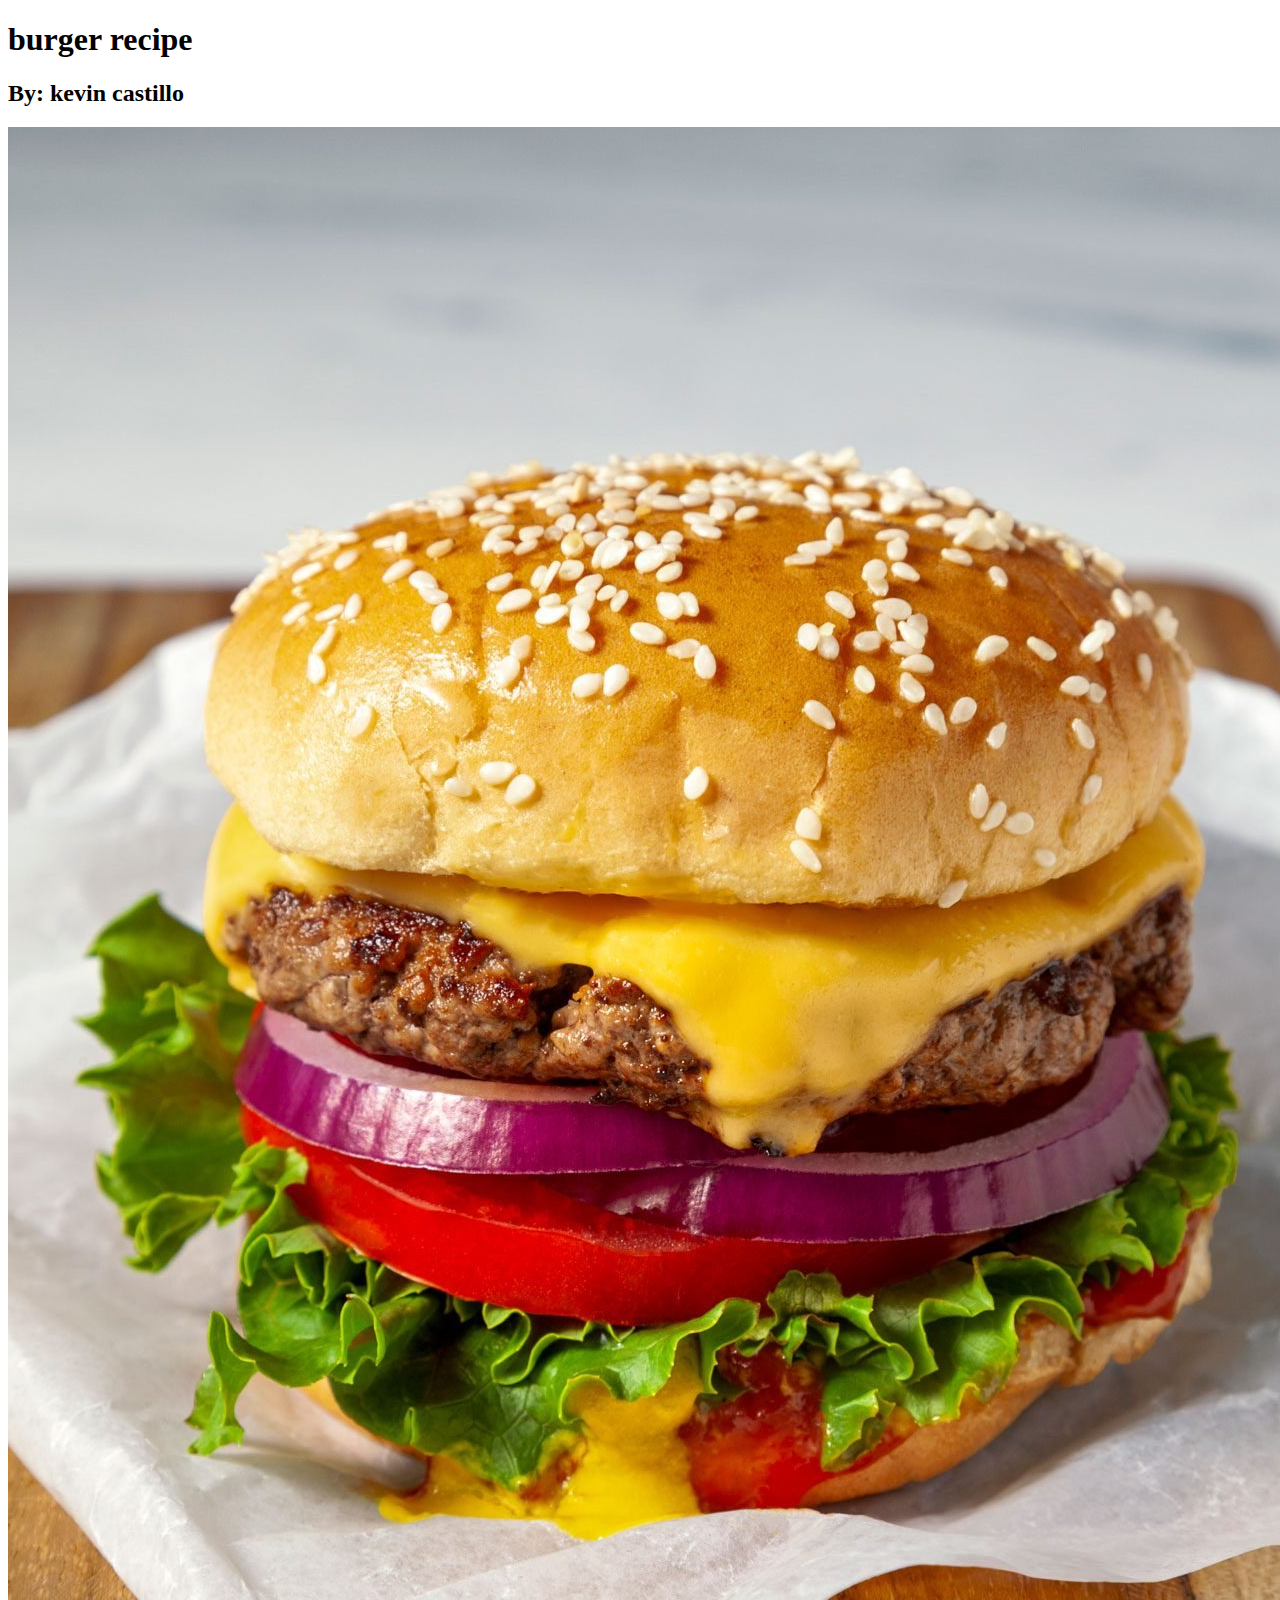
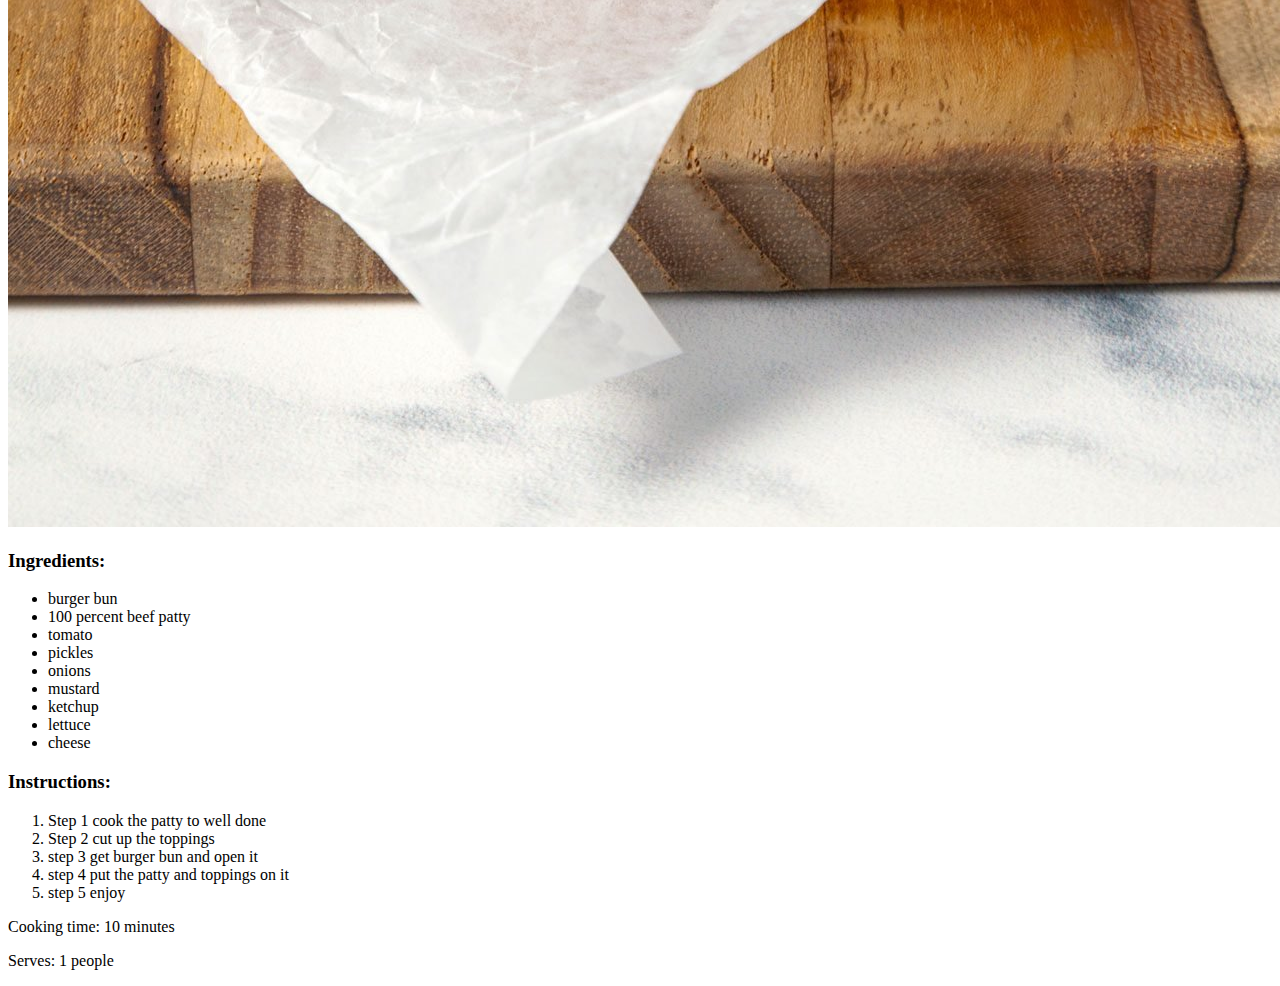
<file: kevin castillo's burger recipe.html>
<!DOCTYPE html>
<html>
<head>
    <title>kevin castillo's Recipe</title>
</head>
<body>
    <h1>burger recipe</h1>
    <h2>By: kevin castillo</h2>

	<img src="images/burger.jpg" alt="A good looking burger">
    
    <h3>Ingredients:</h3>
    <ul>
        <li>burger bun</li>
        <li>100 percent beef patty</li>
        <li>tomato</li>
		<li>pickles</li>
		<li>onions</li>
		<li>mustard</li>
		<li>ketchup</li>
		<li>lettuce</li>
		<li>cheese</li>
    </ul>
    
    <h3>Instructions:</h3>
    <ol>
        <li>Step 1 cook the patty to well done </li>
        <li>Step 2 cut up the toppings</li>
        <li>step 3 get burger bun and open it</li>
		<li>step 4 put the patty and toppings on it</li>
		<li>step 5 enjoy</li>
    </ol>
    
    <p>Cooking time: 10 minutes</p>
    <p>Serves: 1 people</p>
</body>
</html>
</file>
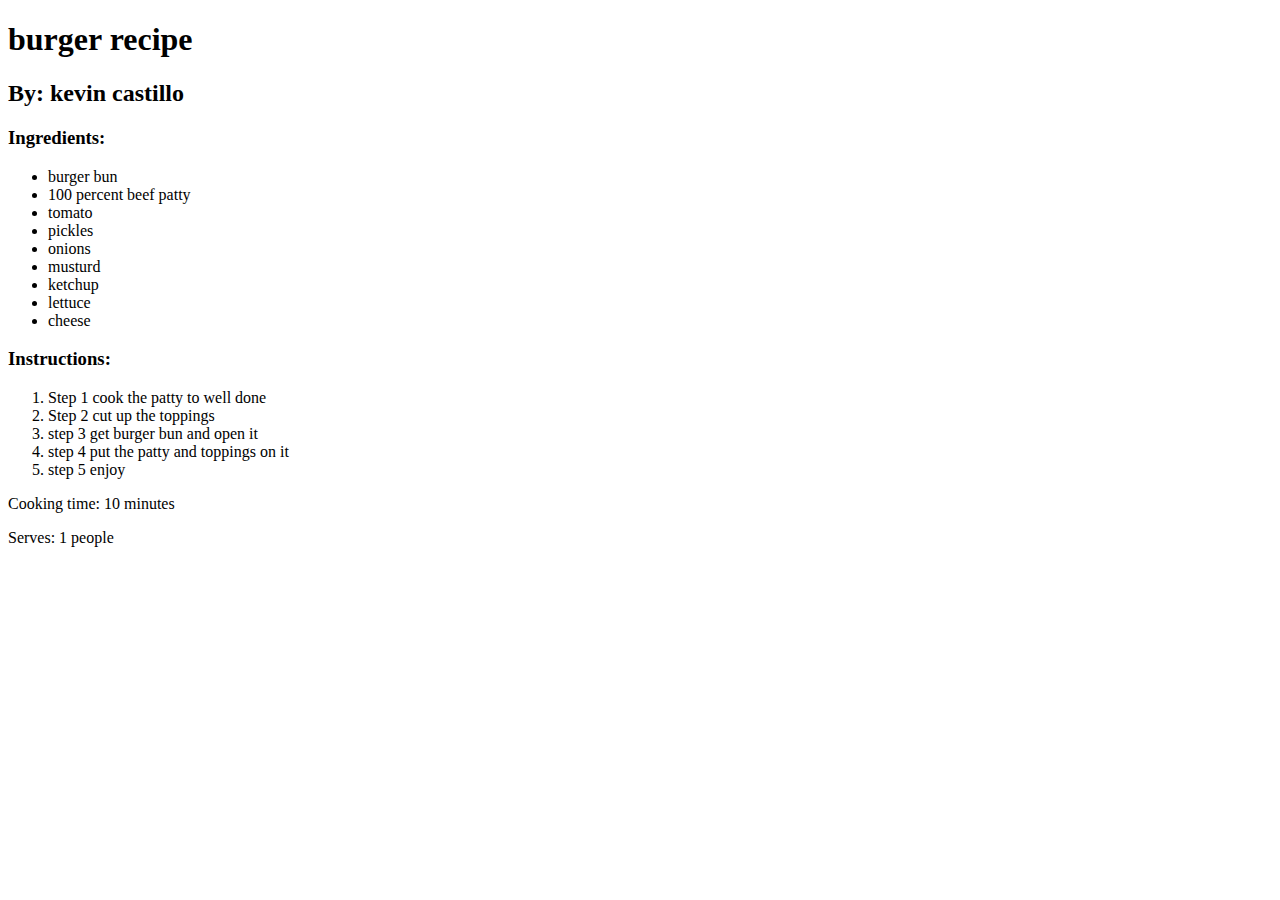
<file: kevin castillo,s burger recipe.html>
<!DOCTYPE html>
<html>
<head>
    <title>kevin castillo's Recipe</title>
</head>
<body>
    <h1>burger recipe</h1>
    <h2>By: kevin castillo</h2>
    
    <h3>Ingredients:</h3>
    <ul>
        <li>burger bun</li>
        <li>100 percent beef patty</li>
        <li>tomato</li>
		<li>pickles</li>
		<li>onions</li>
		<li>musturd</li>
		<li>ketchup</li>
		<li>lettuce</li>
		<li>cheese</li>
    </ul>
    
    <h3>Instructions:</h3>
    <ol>
        <li>Step 1 cook the patty to well done </li>
        <li>Step 2 cut up the toppings</li>
        <li>step 3 get burger bun and open it</li>
		<li>step 4 put the patty and toppings on it</li>
		<li>step 5 enjoy</li>
    </ol>
    
    <p>Cooking time: 10 minutes</p>
    <p>Serves: 1 people</p>
</body>
</html>
</file>
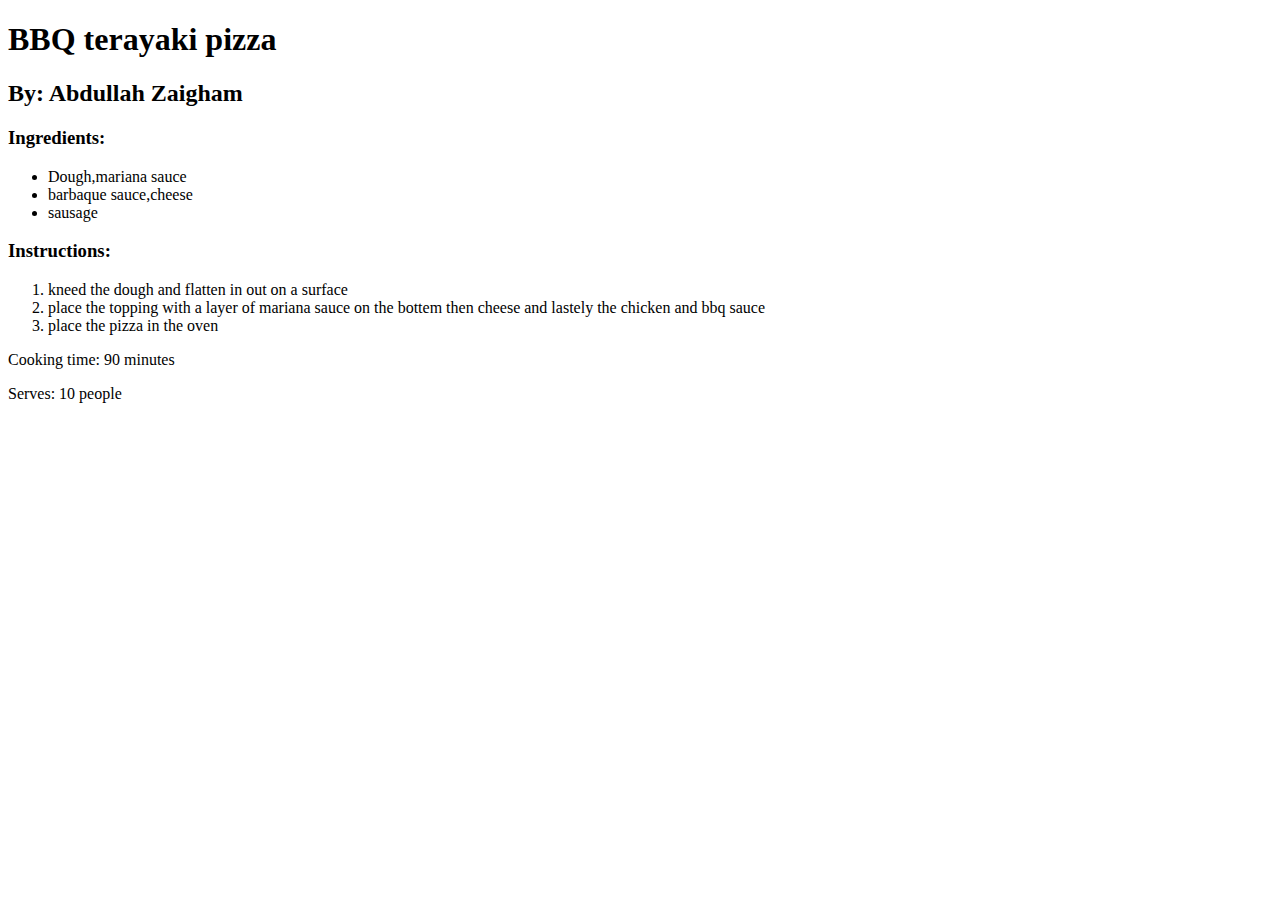
<file: Zaigham-pizza.html>
<!DOCTYPE html>
<html>
<head>
    <title>Zaigham's pizza</title>
</head>
<body>
    <h1>BBQ terayaki pizza</h1>
    <h2>By: Abdullah Zaigham</h2>
    
    <h3>Ingredients:</h3>
    <ul>
        <li>Dough,mariana sauce</li>
        <li>barbaque sauce,cheese</li>
        <li>sausage</li>
    </ul>
    
    <h3>Instructions:</h3>
    <ol>
        <li>kneed the dough and flatten in out on a surface</li>
        <li>place the topping with a layer of mariana sauce on the bottem then cheese and lastely the chicken and bbq sauce</li>
        <li>place the pizza in the oven</li>
    </ol>
    
    <p>Cooking time: 90 minutes</p>
    <p>Serves: 10 people</p>
</body>
</html>
</file>
